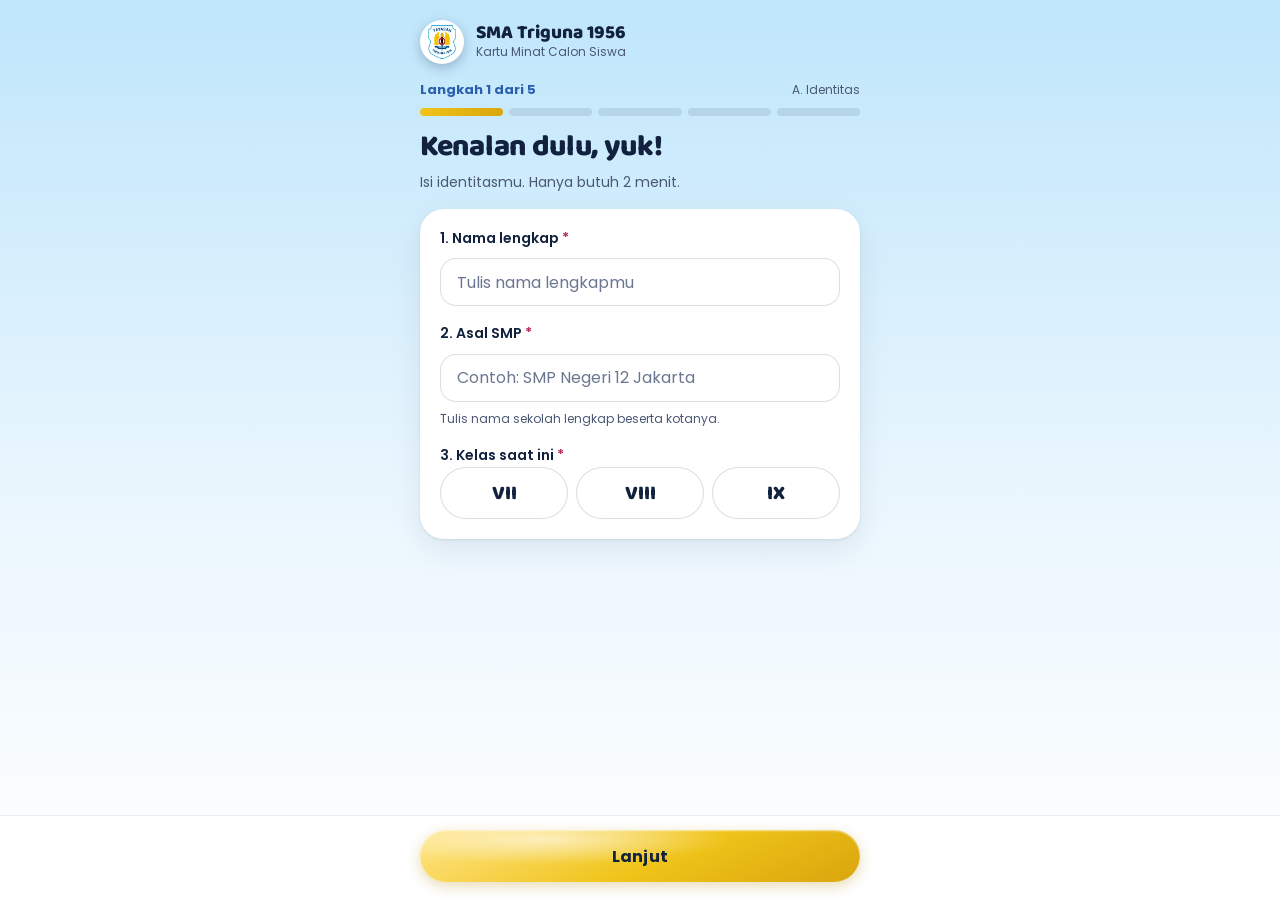
<file: index.html>
<!doctype html>
<html lang="id">
<head>
  <meta charset="utf-8">
  <meta name="viewport" content="width=device-width, initial-scale=1, viewport-fit=cover">
  <meta name="theme-color" content="#BFE6FB">
  <meta name="description" content="Formulir minat calon siswa SMA Triguna 1956 Jakarta. Pengisian tidak mengikat untuk mendaftar.">
  <title>Kartu Minat Calon Siswa — SMA Triguna 1956</title>
  <link rel="preconnect" href="https://fonts.googleapis.com">
  <link rel="preconnect" href="https://fonts.gstatic.com" crossorigin>
  <link href="https://fonts.googleapis.com/css2?family=Baloo+2:wght@700;800&family=Poppins:wght@400;500;600;700&display=swap" rel="stylesheet">
  <link rel="stylesheet" href="css/style.css">
</head>
<body>
  <div class="app" id="app">

    <header class="brand">
      <div class="logo" id="logo" aria-hidden="true"><span>T56</span></div>
      <div class="brand-text">
        <strong id="schoolName">SMA Triguna 1956</strong>
        <span id="subtitle">Kartu Minat Calon Siswa</span>
      </div>
    </header>

    <div class="demo-banner" id="demoBanner" hidden>Mode demo — data tidak dikirim ke server.</div>

    <!-- ===================== FORMULIR ===================== -->
    <form id="form" class="form" novalidate autocomplete="on">
      <div class="progress" id="progress">
        <div class="progress-label">
          <span id="stepCount">Langkah 1 dari 5</span>
          <span id="stepSection">A. Identitas</span>
        </div>
        <div class="bars" aria-hidden="true">
          <span></span><span></span><span></span><span></span><span></span>
        </div>
        <h1 id="stepTitle" tabindex="-1">Kenalan dulu, yuk!</h1>
        <p id="stepSub">Isi identitasmu. Hanya butuh 2 menit.</p>
      </div>

      <!-- Jebakan bot: jangan diisi -->
      <div class="hp" aria-hidden="true">
        <label>Website <input type="text" name="website" tabindex="-1" autocomplete="off"></label>
      </div>

      <!-- LANGKAH 1 — A. Identitas -->
      <section class="step" data-step="1">
        <div class="card">
          <div class="field">
            <label for="full_name">1. Nama lengkap <em>*</em></label>
            <input id="full_name" name="full_name" type="text" maxlength="120" autocomplete="name" placeholder="Tulis nama lengkapmu">
            <p class="error" data-error="full_name"></p>
          </div>
          <div class="field">
            <label for="origin_school">2. Asal SMP <em>*</em></label>
            <input id="origin_school" name="origin_school" type="text" maxlength="150" placeholder="Contoh: SMP Negeri 12 Jakarta">
            <p class="hint">Tulis nama sekolah lengkap beserta kotanya.</p>
            <p class="error" data-error="origin_school"></p>
          </div>
          <fieldset class="field">
            <legend>3. Kelas saat ini <em>*</em></legend>
            <div class="pills big" data-group="current_grade" data-kind="single" data-style="dark"></div>
            <p class="error" data-error="current_grade"></p>
          </fieldset>
        </div>
      </section>

      <!-- LANGKAH 2 — B. Rencana Pendidikan -->
      <section class="step" data-step="2" hidden>
        <div class="card">
          <fieldset class="field">
            <legend>4. Rencana setelah lulus SMP <em>*</em></legend>
            <div class="radios" data-group="education_plan" data-kind="single" data-style="radio"></div>
            <p class="error" data-error="education_plan"></p>
          </fieldset>
        </div>
        <div class="card">
          <fieldset class="field">
            <legend>5. Sudah punya sekolah tujuan? <em>*</em></legend>
            <div class="pills" data-group="target_school_status" data-kind="single" data-style="dark"></div>
            <p class="error" data-error="target_school_status"></p>
          </fieldset>
          <fieldset class="field">
            <legend>6. SMA Triguna termasuk yang kamu pertimbangkan? <em>*</em></legend>
            <div class="pills" data-group="triguna_consideration" data-kind="single" data-style="dark"></div>
            <p class="error" data-error="triguna_consideration"></p>
          </fieldset>
        </div>
      </section>

      <!-- LANGKAH 3 — C. Minat & Ketertarikan -->
      <section class="step" data-step="3" hidden>
        <div class="card">
          <fieldset class="field">
            <legend>7. Seberapa tertarik kamu mengenal SMA Triguna Jakarta? <em>*</em></legend>
            <div class="levels" data-group="interest_level" data-kind="single" data-style="level"></div>
            <p class="error" data-error="interest_level"></p>
          </fieldset>
        </div>
        <div class="card">
          <fieldset class="field">
            <legend>8. Apa yang kamu pertimbangkan saat memilih SMA? <em>*</em> <small>(boleh lebih dari satu)</small></legend>
            <div class="chips" data-group="school_considerations" data-kind="multi"></div>
            <p class="error" data-error="school_considerations"></p>
          </fieldset>
        </div>
        <div class="card">
          <fieldset class="field">
            <legend>9. Program apa yang menarik bagimu? <em>*</em> <small>(boleh lebih dari satu)</small></legend>
            <div class="chips" data-group="favorite_programs" data-kind="multi"></div>
            <p class="error" data-error="favorite_programs"></p>
          </fieldset>
        </div>
      </section>

      <!-- LANGKAH 4 — D. Informasi -->
      <section class="step" data-step="4" hidden>
        <div class="card">
          <fieldset class="field">
            <legend>10. Informasi apa yang ingin kamu ketahui? <em>*</em> <small>(boleh lebih dari satu)</small></legend>
            <div class="chips" data-group="needed_information" data-kind="multi"></div>
            <p class="error" data-error="needed_information"></p>
          </fieldset>
        </div>
        <div class="card">
          <fieldset class="field">
            <legend>11. Mau ikut kegiatan pengenalan SMA Triguna? <em>*</em></legend>
            <div class="pills" data-group="introduction_interest" data-kind="single" data-style="dark"></div>
            <p class="error" data-error="introduction_interest"></p>
          </fieldset>
        </div>
      </section>

      <!-- LANGKAH 5 — E. Kontak & Persetujuan -->
      <section class="step" data-step="5" hidden>
        <div class="card">
          <div class="field">
            <label for="parent_name">12. Nama orang tua/wali <small>(opsional)</small></label>
            <input id="parent_name" name="parent_name" type="text" maxlength="120" placeholder="Nama orang tua/wali">
          </div>
          <div class="field">
            <label for="parent_whatsapp">13. WhatsApp orang tua/wali <small>(opsional)</small></label>
            <input id="parent_whatsapp" name="parent_whatsapp" type="tel" inputmode="tel" maxlength="18" placeholder="08xx-xxxx-xxxx">
            <p class="error" data-error="parent_whatsapp"></p>
          </div>
        </div>
        <div class="card">
          <fieldset class="field">
            <legend>14. Bersedia menerima informasi kegiatan dan SPMB? <em>*</em></legend>
            <div class="pills" data-group="consent" data-kind="single" data-style="dark"></div>
            <p class="error" data-error="consent"></p>
          </fieldset>
          <div class="note">
            <svg viewBox="0 0 24 24" aria-hidden="true"><rect x="5" y="11" width="14" height="10" rx="2"/><path d="M8 11V7a4 4 0 0 1 8 0v4"/></svg>
            <span>Nomor WhatsApp hanya dipakai bila kamu memilih “Ya”. Mengisi formulir ini tidak mengikatmu untuk mendaftar.</span>
          </div>
        </div>
        <div class="alert" id="sendError" role="alert" hidden></div>
      </section>

      <footer class="actions">
        <button type="button" class="btn btn-outline" id="btnBack" hidden>Kembali</button>
        <button type="submit" class="btn btn-primary" id="btnNext">Lanjut</button>
      </footer>
    </form>

    <!-- ===================== TERIMA KASIH ===================== -->
    <section class="thanks" id="thanks" hidden>
      <span class="sticker pink">Open House</span>
      <span class="sticker blue">Sampai jumpa!</span>
      <div class="badge-ok" aria-hidden="true">
        <svg viewBox="0 0 24 24"><path d="M5 12.5l4.5 4.5L19 7.5"/></svg>
      </div>
      <h1 id="thanksTitle" tabindex="-1">Terima kasih!</h1>
      <p>Jawabanmu sudah kami terima. Tim SPMB SMA Triguna 1956 akan berbagi info kegiatan sesuai persetujuanmu.</p>
      <div class="card social" id="social" hidden>
        <strong>Ikuti kami</strong>
        <span id="igLine" hidden></span>
        <a id="webLine" hidden target="_blank" rel="noopener"></a>
      </div>
      <button type="button" class="btn btn-primary wide" id="btnAgain">Isi untuk teman lain</button>
    </section>

    <!-- ===================== FORMULIR DITUTUP ===================== -->
    <section class="thanks" id="closed" hidden>
      <h1>Pendataan ditutup</h1>
      <p id="closedMsg"></p>
    </section>
  </div>

  <div class="toast" id="toast" role="status" aria-live="polite"></div>

  <script src="js/config.js"></script>
  <script src="js/api.js"></script>
  <script src="js/app.js"></script>
</body>
</html>
</file>
<file: css/style.css>
/* =========================================================
   Triguna Student Interest Database — Formulir Siswa
   Token dari design system (theme.css) & desain Figcraft
   ========================================================= */
:root {
  --navy: #12213D;
  --slate: #4B5875;
  --azure: #2B5FAD;
  --azure-ink: #1F4A8A;
  --gold: #F0C419;
  --gold-dark: #D9A50D;
  --pink: #F4A8C0;
  --purple: #9B6FD1;
  --danger: #B4235A;
  --white: #FFFFFF;
  --border: rgba(18, 33, 61, .14);
  --border-soft: rgba(18, 33, 61, .08);

  --grad-gold: linear-gradient(155deg, #FFE58A 0%, #F0C419 55%, #D9A50D 100%);
  --grad-navy: linear-gradient(155deg, #2A3B5E 0%, #12213D 55%, #060D1C 100%);
  --gloss: radial-gradient(ellipse at 28% 18%, rgba(255,255,255,.6) 0%, rgba(255,255,255,0) 42%);
  --canvas: linear-gradient(180deg, #BFE6FB 0%, #EAF6FE 55%, #FFFFFF 100%);

  --shadow-card: 0 1px 3px rgba(0,0,0,.08), 0 12px 32px rgba(18,33,61,.08);
  --shadow-gold: 0 4px 14px rgba(178,131,4,.30), inset 0 1px 2px rgba(255,255,255,.6);
  --shadow-gold-hover: 0 8px 20px rgba(178,131,4,.36), inset 0 1px 2px rgba(255,255,255,.6);

  --r-input: 16px;
  --r-card: 24px;
  --r-pill: 9999px;
  --font-display: 'Baloo 2', 'Poppins', sans-serif;
  --font-body: 'Poppins', system-ui, sans-serif;
  --ease: 180ms ease;
}

* { box-sizing: border-box; }
html, body { margin: 0; }
body {
  font-family: var(--font-body);
  color: var(--navy);
  background: var(--canvas) fixed;
  min-height: 100vh;
  -webkit-font-smoothing: antialiased;
}
button, input { font-family: inherit; }
[hidden] { display: none !important; }

.app {
  max-width: 480px;
  margin: 0 auto;
  min-height: 100vh;
  padding: 20px 20px calc(110px + env(safe-area-inset-bottom));
  display: flex;
  flex-direction: column;
  gap: 16px;
}

/* ---------- Brand ---------- */
.brand { display: flex; align-items: center; gap: 12px; }
.logo {
  width: 44px; height: 44px; border-radius: 50%;
  background: var(--grad-navy);
  display: grid; place-items: center; flex-shrink: 0; overflow: hidden;
  box-shadow: 0 4px 12px rgba(18,33,61,.25), inset 0 1px 2px rgba(255,255,255,.15);
}
.logo span { font-family: var(--font-display); font-weight: 800; color: var(--gold); font-size: 16px; line-height: 1; }
.logo img { width: 100%; height: 100%; object-fit: contain; }
.brand-text { display: flex; flex-direction: column; }
.brand-text strong { font-family: var(--font-display); font-weight: 800; font-size: 19px; line-height: 1.1; }
.brand-text span { font-size: 12px; color: var(--slate); }

.demo-banner {
  align-self: flex-start; padding: 6px 14px; border-radius: var(--r-pill);
  background: var(--pink); font-size: 12px; font-weight: 600; transform: rotate(-2deg);
}

/* ---------- Progress ---------- */
.form { display: flex; flex-direction: column; gap: 16px; }
.progress { display: flex; flex-direction: column; gap: 8px; }
.progress-label { display: flex; justify-content: space-between; align-items: center; font-size: 12px; color: var(--slate); }
.progress-label span:first-child { font-size: 13px; font-weight: 700; color: var(--azure); }
.bars { display: grid; grid-template-columns: repeat(5, 1fr); gap: 6px; }
.bars span { height: 8px; border-radius: 4px; background: rgba(18,33,61,.10); transition: background var(--ease); }
.bars span.done { background: var(--azure); }
.bars span.active { background: linear-gradient(90deg, var(--gold), var(--gold-dark)); }
.progress h1 {
  margin: 8px 0 0; font-family: var(--font-display); font-weight: 800;
  font-size: 30px; line-height: 1.05; letter-spacing: -.01em; outline: none;
}
.progress p { margin: 0; font-size: 14px; line-height: 1.5; color: var(--slate); }

/* ---------- Kartu & field ---------- */
.step { display: flex; flex-direction: column; gap: 16px; animation: rise 260ms ease both; }
@keyframes rise { from { opacity: 0; transform: translateY(8px); } to { opacity: 1; transform: none; } }

.card {
  background: var(--white); border-radius: var(--r-card); padding: 20px;
  box-shadow: var(--shadow-card); display: flex; flex-direction: column; gap: 18px;
}
.field { border: 0; margin: 0; padding: 0; display: flex; flex-direction: column; gap: 8px; min-width: 0; }
.field label, .field legend { font-size: 14px; font-weight: 600; line-height: 1.4; padding: 0; margin-bottom: 2px; }
.field em { color: var(--danger); font-style: normal; }
.field small { font-weight: 400; color: var(--slate); }
.hint { margin: 0; font-size: 12px; color: var(--slate); }
.error { margin: 0; font-size: 12px; font-weight: 600; color: var(--danger); min-height: 0; }
.error:empty { display: none; }

input[type=text], input[type=tel] {
  height: 48px; width: 100%; padding: 0 16px;
  border: 1.5px solid var(--border); border-radius: var(--r-input);
  background: var(--white); color: var(--navy); font-size: 16px;
  transition: border-color var(--ease), box-shadow var(--ease);
}
input::placeholder { color: #6B7690; }
input:focus { outline: none; border-color: var(--gold-dark); box-shadow: 0 0 0 3px rgba(240,196,25,.35); }
.invalid input, input.invalid { border-color: var(--danger); }

/* ---------- Pilihan ---------- */
.opt {
  font: inherit; color: var(--navy); cursor: pointer; background: var(--white);
  border: 1.5px solid var(--border); transition: transform var(--ease), background var(--ease), border-color var(--ease), box-shadow var(--ease);
  -webkit-tap-highlight-color: transparent;
}
.opt:focus-visible { outline: none; box-shadow: 0 0 0 2px #fff, 0 0 0 4px var(--gold); }
.opt:active { transform: scale(.98); }

.pills { display: grid; grid-template-columns: repeat(auto-fit, minmax(0, 1fr)); gap: 8px; }
.pills .opt { min-height: 48px; border-radius: var(--r-pill); font-weight: 600; font-size: 14px; padding: 6px 8px; }
.pills.big .opt { min-height: 52px; font-family: var(--font-display); font-weight: 800; font-size: 20px; }
.pills .opt[aria-checked=true] {
  background: var(--grad-navy); color: var(--white); border-color: var(--navy);
  box-shadow: 0 4px 12px rgba(18,33,61,.25);
}

.radios { display: flex; flex-direction: column; gap: 10px; }
.radios .opt {
  display: flex; align-items: center; gap: 12px; min-height: 48px; padding: 10px 14px;
  border-radius: var(--r-input); text-align: left; font-size: 15px;
}
.radios .dot { width: 20px; height: 20px; border-radius: 50%; border: 2px solid rgba(18,33,61,.3); display: grid; place-items: center; flex-shrink: 0; }
.radios .dot::after { content: ''; width: 10px; height: 10px; border-radius: 50%; background: transparent; }
.radios .opt[aria-checked=true] { background: rgba(43,95,173,.10); border-color: var(--azure); }
.radios .opt[aria-checked=true] .dot { border-color: var(--azure); }
.radios .opt[aria-checked=true] .dot::after { background: var(--azure); }

.levels { display: flex; flex-direction: column; gap: 8px; }
.levels .opt {
  display: flex; align-items: center; gap: 14px; min-height: 60px; padding: 10px 14px;
  border-radius: 18px; border-width: 2px; border-color: rgba(18,33,61,.10); text-align: left;
}
.meter { display: flex; align-items: flex-end; gap: 3px; flex-shrink: 0; }
.meter i { display: block; width: 6px; border-radius: 3px; background: rgba(18,33,61,.12); }
.meter i:nth-child(1) { height: 11px; } .meter i:nth-child(2) { height: 16px; }
.meter i:nth-child(3) { height: 21px; } .meter i:nth-child(4) { height: 26px; }
.meter i.on { background: var(--azure); }
.lvl-text { display: flex; flex-direction: column; gap: 2px; }
.lvl-text b { font-size: 15px; font-weight: 600; }
.lvl-text span { font-size: 12px; color: var(--slate); }
.levels .opt[aria-checked=true] { background: #FFF8DC; border-color: var(--gold-dark); box-shadow: 0 8px 16px rgba(178,131,4,.18); }
.levels .opt[aria-checked=true] .meter i.on { background: var(--gold-dark); }

.chips { display: flex; flex-wrap: wrap; gap: 8px; }
.chips .opt { min-height: 44px; padding: 8px 16px; border-radius: var(--r-pill); font-size: 14px; font-weight: 500; }
.chips .opt[aria-pressed=true] { background: var(--gloss), var(--grad-gold); border-color: var(--gold-dark); box-shadow: 0 4px 14px rgba(178,131,4,.25); }

.invalid .pills .opt, .invalid .radios .opt, .invalid .levels .opt, .invalid .chips .opt { border-color: rgba(180,35,90,.45); }

/* ---------- Catatan & alert ---------- */
.note {
  display: flex; gap: 10px; padding: 12px 14px; border-radius: var(--r-input);
  background: rgba(43,95,173,.10); color: var(--azure-ink); font-size: 12px; line-height: 1.5;
}
.note svg { width: 18px; height: 18px; flex-shrink: 0; fill: none; stroke: currentColor; stroke-width: 2; stroke-linecap: round; stroke-linejoin: round; }
.alert { padding: 14px 16px; border-radius: var(--r-input); background: #FDE3EC; color: #9C1F4D; font-size: 14px; line-height: 1.5; font-weight: 500; }

.hp { position: absolute; left: -9999px; width: 1px; height: 1px; overflow: hidden; }

/* ---------- Tombol ---------- */
.actions {
  position: fixed; left: 0; right: 0; bottom: 0; z-index: 10;
  display: flex; gap: 12px; justify-content: center;
  padding: 14px max(20px, calc(50% - 220px)) calc(18px + env(safe-area-inset-bottom));
  background: rgba(255,255,255,.88); backdrop-filter: blur(10px); -webkit-backdrop-filter: blur(10px);
  border-top: 1px solid var(--border-soft);
}
.btn {
  height: 52px; border-radius: var(--r-pill); border: none; cursor: pointer;
  font-size: 16px; font-weight: 700; letter-spacing: .02em; padding: 0 22px;
  display: inline-flex; align-items: center; justify-content: center; gap: 8px;
  transition: transform var(--ease), box-shadow var(--ease), opacity var(--ease);
}
.btn:focus-visible { outline: none; box-shadow: 0 0 0 2px #fff, 0 0 0 4px var(--gold); }
.btn-primary { flex: 1; color: var(--navy); background: var(--gloss), var(--grad-gold); box-shadow: var(--shadow-gold); }
.btn-primary:hover { transform: translateY(-2px); box-shadow: var(--shadow-gold-hover); }
.btn-outline { background: var(--white); color: var(--navy); border: 1px solid var(--border); }
.btn:disabled { opacity: .6; cursor: progress; transform: none; }
.btn.wide { width: 100%; flex: none; margin-top: 8px; }
.spinner { width: 18px; height: 18px; border-radius: 50%; border: 2.5px solid rgba(18,33,61,.25); border-top-color: var(--navy); animation: spin .8s linear infinite; }
@keyframes spin { to { transform: rotate(360deg); } }

/* ---------- Terima kasih ---------- */
.thanks {
  position: relative; flex: 1; display: flex; flex-direction: column; align-items: center;
  justify-content: center; text-align: center; gap: 16px; padding: 40px 0 24px;
}
.thanks h1 { margin: 8px 0 0; font-family: var(--font-display); font-weight: 800; font-size: 36px; line-height: 1.05; outline: none; }
.thanks p { margin: 0; max-width: 320px; font-size: 15px; line-height: 1.6; color: var(--slate); }
.badge-ok {
  width: 132px; height: 132px; border-radius: 50%; display: grid; place-items: center;
  background: var(--gloss), var(--grad-gold);
  box-shadow: 0 24px 40px rgba(178,131,4,.30), inset 0 2px 4px rgba(255,255,255,.6);
  animation: pop 420ms cubic-bezier(.2,1.4,.4,1) both;
}
.badge-ok svg { width: 64px; height: 64px; fill: none; stroke: var(--navy); stroke-width: 2.6; stroke-linecap: round; stroke-linejoin: round; }
@keyframes pop { from { transform: scale(.4); opacity: 0; } to { transform: none; opacity: 1; } }
.sticker {
  position: absolute; padding: 6px 14px; border-radius: var(--r-pill); font-size: 12px; font-weight: 700;
  box-shadow: 0 8px 16px rgba(18,33,61,.16); animation: float 3.4s ease-in-out infinite;
}
.sticker.pink { top: 12px; left: 4px; background: var(--pink); --rot: -6deg; transform: rotate(-6deg); }
.sticker.blue { top: 48px; right: 0; background: var(--azure); color: var(--white); --rot: 4deg; transform: rotate(4deg); animation-delay: .6s; }
@keyframes float { 0%,100% { transform: rotate(var(--rot)) translateY(0); } 50% { transform: rotate(var(--rot)) translateY(-10px); } }
.social { width: 100%; text-align: left; gap: 6px; padding: 16px; }
.social strong { font-size: 12px; letter-spacing: .04em; text-transform: uppercase; color: var(--slate); }
.social span, .social a { font-size: 14px; color: var(--navy); }

/* ---------- Toast ---------- */
.toast {
  position: fixed; left: 50%; bottom: calc(100px + env(safe-area-inset-bottom)); transform: translate(-50%, 20px);
  background: var(--navy); color: var(--white); padding: 10px 18px; border-radius: var(--r-pill);
  font-size: 13px; font-weight: 500; opacity: 0; pointer-events: none; transition: all 220ms ease; max-width: 90vw; text-align: center;
}
.toast.show { opacity: 1; transform: translate(-50%, 0); }

@media (prefers-reduced-motion: reduce) {
  *, *::before, *::after { animation: none !important; transition: none !important; }
}

/* Logo sekolah dari LOGO_URL */
.logo.has-img { background: #fff; padding: 3px; }
</file>
